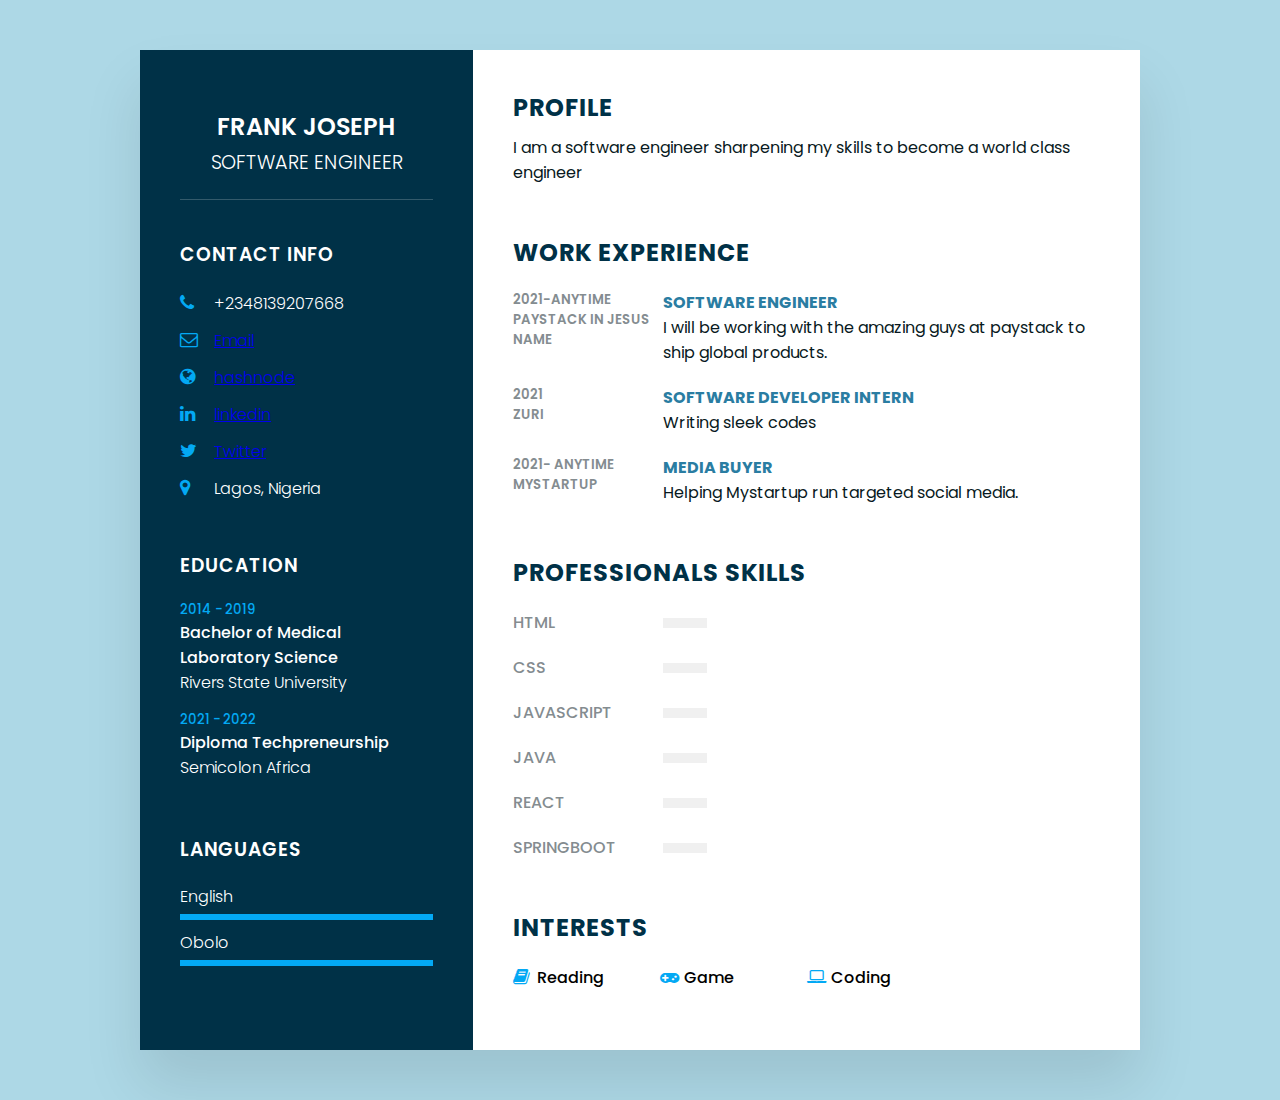
<file: index.html>
<!doctype html>
<html lang="en">
<head>
    <meta charset="UTF-8">
    <meta name="viewport"
          content="width=device-width, user-scalable=no, initial-scale=1.0, maximum-scale=1.0, minimum-scale=1.0">
    <meta http-equiv="X-UA-Compatible" content="ie=edge">
    <title>Responsive Resume </title>
    <link rel="stylesheet" href="https://cdnjs.cloudflare.com/ajax/libs/font-awesome/4.7.0/css/font-awesome.css" integrity="sha512-5A8nwdMOWrSz20fDsjczgUidUBR8liPYU+WymTZP1lmY9G6Oc7HlZv156XqnsgNUzTyMefFTcsFH/tnJE/+xBg==" crossorigin="anonymous" referrerpolicy="no-referrer" />
    <link rel="stylesheet" type="text/css" href="portfolio.css">
    
</head>
<body>
<div class="container">
    <div class="left_Side">
        <div class="profileText">
            <h2>Frank Joseph <br><span>Software Engineer</span> </h2>
        </div>

        <div class="contactInfo">
            <h3 class="title">Contact Info</h3>
            <ul>
                <li>
                    <span class="icon"><i class="fa fa-phone" aria-hidden="true"></i></span>
                    <span class="text">+2348139207668 </span>
                </li>
                <li>
                    <span class="icon"><i class="fa fa-envelope-o" aria-hidden="true"></i></span>
                    <span class="text"><a href="mailto:franknjoe2@gmail.com">Email</a></span>
                </li>
                <li>
                    <span class="icon"><i class="fa fa-globe" aria-hidden="true"></i></span>
                    <span class="text"><a href=" https://www.everyonecancode.hashnode.dev">hashnode</a></span>
                </li>
                <li>
                    <span class="icon"><i class="fa fa-linkedin" aria-hidden="true"></i></span>
                    <span class="text"><a href="https://www.linkedin.com/in/frank-joseph-01a05019a/">linkedin</a></span>
                </li>
                <li>
                    <span class="icon"><i class="fa fa-twitter" aria-hidden="true"></i></span>
                    <span class="text"><a href="https://www.twitter.com/josephfrank05">Twitter</a></span>
                </li>
                <li>
                    <span class="icon"><i class="fa fa-map-marker" aria-hidden="true"></i></span>
                    <span class="text">Lagos, Nigeria</span>
                </li>
            </ul>
        </div>
        <div class="contactInfo education">
            <h3 class="title">Education</h3>
            <ul>
                <li>
                    <h5>2014 - 2019</h5>
                    <h4>Bachelor of Medical Laboratory Science</h4>
                    <h4>Rivers State University</h4>
                </li>
                <li>
                    <h5>2021 - 2022</h5>
                    <h4>Diploma Techpreneurship</h4>
                    <h4>Semicolon Africa</h4>
                </li>
                
            </ul>
        </div>
        <div class="contactInfo language">
            <h3 class="title">Languages</h3>
            <ul>
                <li>
                    <span class="text">English</span>
                    <span class="percent">
                        <div data-language="english"></div>
                    </span>
                </li>
            </ul>
            <ul>
                <li>
                    <span class="text">Obolo</span>
                    <span class="percent">
                        <div data-language="obolo"></div>
                    </span>
                </li>
            </ul>
            
        </div>
    </div>
    <div class="right_Side">
        <div class="about">
            <h2 class="title2">Profile</h2>
            <p>
                I am a software engineer sharpening my skills to become a world class engineer
            </p>
        </div>
        <div class="about">
            <h2 class="title2"> Work Experience</h2>
            <div class="box">
                <div class="year_company">
                    <h5>2021-anytime</h5>
                    <h5>Paystack in Jesus name</h5>
                </div>
                <div class="text">
                    <h4>Software Engineer</h4>
                    <p>I will be working with the amazing guys at paystack to ship global products.</p>
                </div>
            </div>

            <div class="box">
                <div class="year_company">
                    <h5>2021</h5>
                    <h5>Zuri</h5>
                </div>
                <div class="text">
                    <h4>Software Developer Intern</h4>
                    <p>Writing sleek codes</p>
                </div>
            </div>

            <div class="box">
                <div class="year_company">
                    <h5>2021- anytime</h5>
                    <h5>Mystartup</h5>
                </div>
                <div class="text">
                    <h4>Media Buyer</h4>
                    <p>Helping Mystartup run targeted social media.</p>
                </div>
            </div>
        </div>
        <div class="about skills">
            <h2 class="title2">Professionals skills</h2>
            <div class="box">
                <h4>HTML</h4>
                <div class="percent">
                    <div data-knowledge="html"></div>
                </div>
            </div>
            <div class="box">
                <h4>CSS</h4>
                <div class="percent">
                    <div data-knowledge="css"></div>
                </div>
            </div>
            <div class="box">
                <h4>JavaScript</h4>
                <div class="percent">
                    <div data-knowledge="js"></div>
                </div>
            </div>
            <div class="box">
                <h4>Java</h4>
                <div class="percent">
                    <div data-knowledge="java"></div>
                </div>
            </div>
            <div class="box">
                <h4>React</h4>
                <div class="percent">
                    <div data-knowledge="react"></div>
                </div>
            </div>

            <div class="box">
                <h4>Springboot</h4>
                <div class="percent">
                    <div data-knowledge="springboot"></div>
                </div>
            </div>
        </div>
        <div class="about interest">
            <h2 class="title2">Interests</h2>
            <ul>
                <li><i class="fa fa-book" aria-hidden="true"></i> Reading</li>
                <li><i class="fa fa-gamepad" aria-hidden="true"></i> Game</li>
                <li><i class="fa fa-laptop" aria-hidden="true"></i> Coding</li>
            </ul>
        </div>


    </div>
</div>
</body>
</html>
</file>
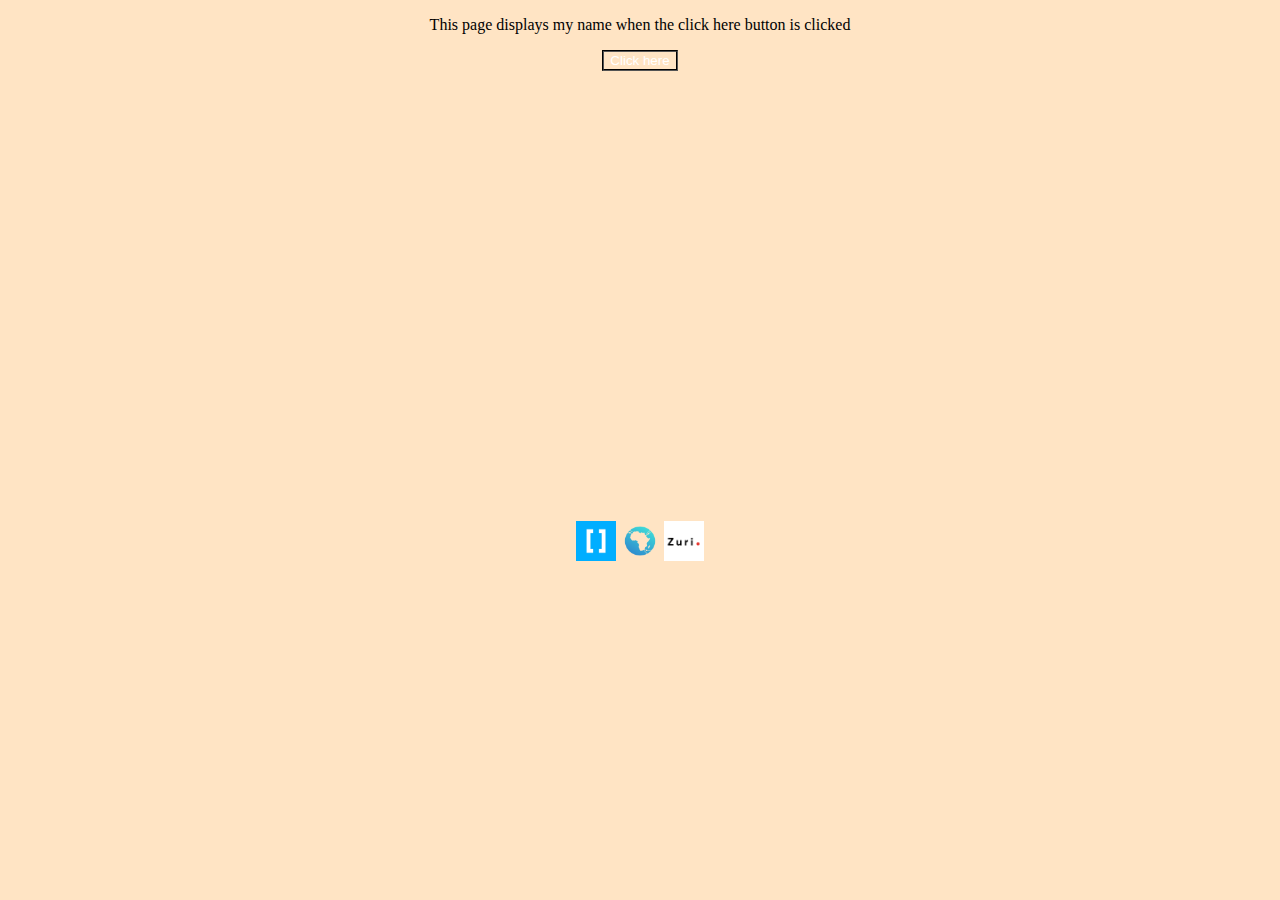
<file: index2.html>
<!DOCTYPE html>
<html lang="en">
<head>
    <meta charset="UTF-8">
    <meta http-equiv="X-UA-Compatible" content="IE=edge">
    <meta name="viewport" content="width=device-width, initial-scale=1.0">
    <title>Applicaton Resume</title>
    <link rel="stylesheet" href="resume.css">
</head>
<body>
    <div>
        <p>This page displays my name when the click here button is clicked </p>
    </div>
    <p id="displayMyName"></p>
    <button onclick="displayName()"> Click here</button>
    <script src="resume.js"></script>

    <footer class="image">
        <img src="hng.png" width="40", height="40"  style="margin-top: 450px">
        <img src="i4g.png" width="40", height="40" style="margin-top:450px">
        <img src="zuri.png" width="40", height="40" style="margin-top:450px">
    </footer>
</body>
</html>
</file>
<file: portfolio.css>
@import url('https://fonts.googleapis.com/css2?family=Poppins:wght@200;300;400;500;600;700;800;900&display=swap');
*
{
    margin: 0;
    padding: 0;
    box-sizing: border-box;
    font-family: 'Poppins', SansSerif;
}

body {
    background-color: lightblue;
    display: flex;
    justify-content: center;
    align-items: center;
    min-height: 100vh;
}
.container{
    position: relative;
    width: 100%;
    max-width: 1000px;
    min-height: 1000px;
    background-color: #fff;
    margin: 50px;
    display: grid;
    grid-template-columns: 1fr 2fr;
    box-shadow: 0 35px 55px rgba(0,0,0,0.1);
}
.container .left_Side {
    position: relative;
    background-color: #003147;
    padding: 40px;
}
.profileText{
    position: relative;
    display: flex;
    flex-direction: column;
    align-items: center;
    padding-bottom: 20px;
    border-bottom: 1px solid rgba(255,255,255,0.2);
}

.profileText h2 {
    color: #fff;
    font-size: 1.5em;
    margin-top: 20px;
    text-transform: uppercase;
    text-align: center;
    font-weight: 600;
    line-height: 1.4em;
}
.profileText h2 span{
    font-size: 0.8em;
    font-weight: 300;
}
.contactInfo {
    padding-top: 40px;
}
.title{
    color: #fff;
    text-transform: uppercase;
    font-weight: 600;
    letter-spacing: 1px;
    margin-bottom: 20px;
}
.contactInfo ul {
    position: relative;
}
.contactInfo ul li {
    list-style: none;
    position: relative;
    margin: 10px 0;
    cursor: pointer;
    text-decoration: none;
}
.contactInfo ul li .icon {
    display: inline-block;
    width: 30px;
    font-size: 18px;
    color: #03a9f4;
}
.contactInfo ul li span{
    color: #fff;
    font-weight: 300;
}
.contactInfo.education li {
    margin-bottom: 15px;
}
.contactInfo.education h5 {
    color: #03a9f4;
    font-weight: 500;
}
.contactInfo.education h4:nth-child(2) {
    color: #fff;
    font-weight: 500;
}
.contactInfo.education h4 {
    color: #fff;
    font-weight: 300;
}
.contactInfo.language .percent {
    position: relative;
    width: 100%;
    height: 6px;
    background-color: #081921;
    display: block;
    margin-top: 5px;
}
.contactInfo.language .percent div {
    position: relative;
    top: 0;
    left: 0;
    height: 100%;
    background-color: #03a9f4;
}
.container .right_Side {
    position: relative;
    background-color: #fff;
    padding: 40px;
}
.about {
    margin-bottom: 50px;
}
.about:last-child {
    margin-bottom: 0;
}
.title2 {
    color: #003147;
    text-transform: uppercase;
    letter-spacing: 1px;
    margin-bottom: 10px;
}
p {
    color: #081921;
}
.about .box {
    display: flex;
    flex-direction: row;
    margin: 20px 0;
}
.about .box .year_company {
    min-width: 150px;
}
.about .box .year_company h5 {
    text-transform: uppercase;
    color: #848c90;
    font-weight: 600;
}
.about .box .text h4 {
    text-transform: uppercase;
    color: #2a7da2;
    font-size: 16px;
}
.skills .box {
    position: relative;
    width: 100%;
    display: grid;
    grid-template-columns: 150px 1fr;
    justify-content: center;
    align-items: center;
}
.skills .box h4 {
    text-transform: uppercase;
    color: #848c90;
    font-weight: 500;
}
.skills .box .percent {
    position: relative;
    width: 10%;
    height: 10px;
    background-color: #f0f0f0;
}
.skills .box .percent div {
    position: absolute;
    top: 0;
    left: 0;
    height: 100%;
    background-color: #03a9f4;
}
.interest ul {
    display: grid;
    grid-template-columns: repeat(4,1fr);
}
.interest ul li {
    list-style: none;
    color: black;
    font-weight: 500;
    margin: 10px 0;
}
.interest ul li .fa {
    color: #03a9f4;
    font-size: 18px;
    width: 20px;
}
@media (max-width: 1000px) {
    .container {
        margin: 10px;
        grid-template-columns: repeat(1,1fr);
    }
    .interest ul {
        grid-template-columns: repeat(2,1fr);
    }
}
@media (max-width: 600px) {
    .about .box{
        flex-direction: column;
    }
    .about .box .year_company {
        margin-bottom: 5px;
    }
    .interest ul {
        grid-template-columns: repeat(1,1fr);
    }
    .skills .box {
        grid-template-columns: repeat(1,1fr);
    }
}
</file>
<file: resume.css>
*{
    text-align: center;
    margin-left: 90;
    background-color: bisque;
}

button{
    background-color: bisque;
    text-decoration: brown;
    color: white;
    border-style: groove;
}
</file>
